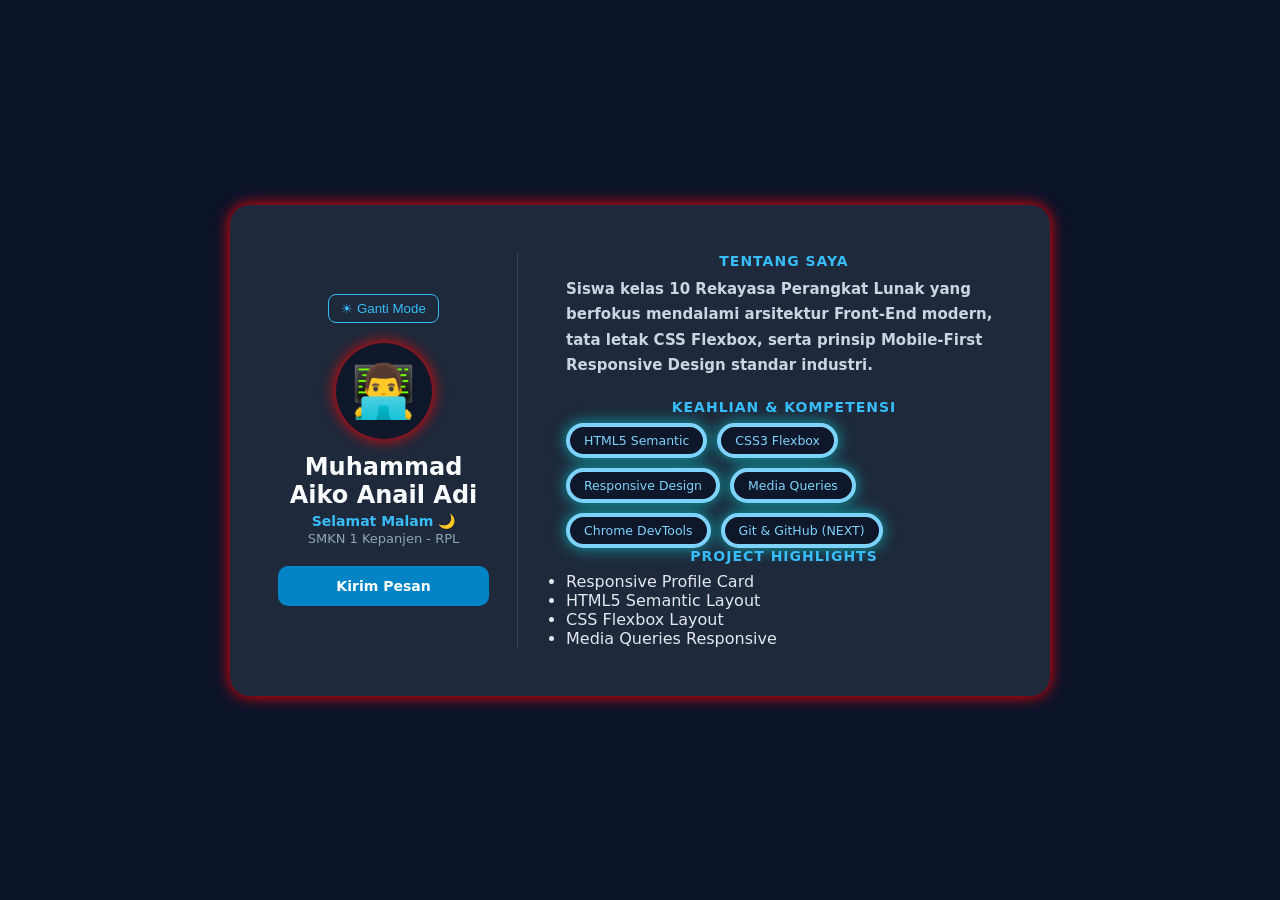
<file: index.html>
<!DOCTYPE html>
<html lang="en">
<head>
    <meta charset="UTF-8">
    <meta name="viewport" content="width=device-width, initial-scale=1.0">
    <title>Profil Digital Responsive - Muhammad Aiko Anail Adi</title>
    <link rel="stylesheet" href="style.css">
</head>
<body>

    <main class="page-wrapper">
        <article class="profile-card">

        <div id="modalKontak" class="modal-overlay">  
          <div class="modal-box">    
             <h2>Kirim Pesan</h2>    
             <p>Silakan hubungi saya melalui email:aikorplkanesa@gmail.com</p>    
             <button id="btnTutupModal" class="btn-tutup">Tutup</button>  
          </div>
       </div>
        
             <header class="card-aside">

                          <button id="btnToggleTema" class="btn-tema">
            ☀ Ganti Mode
        </button>


                <div class="avatar-box">
                    <span class="avatar-icon">👨‍💻</span>
                </div>
                <h1 class="student-name">Muhammad Aiko Anail Adi</h1>
                <p class="student-role">Junior Web Developer</p>
                <p class="student-school">SMKN 1 Kepanjen - RPL</p>
                <a href="#" id="btnKontak" class="btn-contact">Kirim Pesan </a>
            

       </header>

       <!-- Kolom kanan / Konten Detail -->
        <section class="card-content">
          <div class="bio-section">
            <h2 class="section-heading">Tentang Saya</h2>
            <p class="bio-text">
               Siswa kelas 10 Rekayasa Perangkat Lunak yang berfokus mendalami arsitektur Front-End modern, 
               tata letak CSS Flexbox, serta prinsip Mobile-First Responsive Design standar industri.
             </p>
          </div>

          <div class="skills-section">
            <h2 class="section-heading">Keahlian & Kompetensi</h2>
            <div class="skill-matrix">
                <div class="skill-badge">HTML5 Semantic</div>
                <div class="skill-badge">CSS3 Flexbox</div>
                <div class="skill-badge">Responsive Design</div>
                <div class="skill-badge">Media Queries</div>
                <div class="skill-badge">Chrome DevTools</div>
                <div class="skill-badge">Git & GitHub (NEXT) </div>
            </div>

            <div class="project-highlights">
                <h2 class="section-heading">Project Highlights</h2>

            <ul>
                <li>Responsive Profile Card</li>
                <li>HTML5 Semantic Layout</li>
                <li>CSS Flexbox Layout</li>
                <li>Media Queries Responsive</li>
            </ul>
            </div>
          </div>
        </section>

     </article>
    </main>
     
    <div id="modalKontak" class="modal-overlay">
        <div class="modal-box">
            <h2>Kirim Pesan</h2>
            <p>Silakan hubungi saya melalui email: muhammad aikorplkanesa@gmail.com</p>
            <button id="btnTutupModal" class="btn-tutup">Tutup</button>
        </div>
    </div>

    <script src="script.js"></script>
</body>
</file>
<file: style.css>
* {
  margin: 0;
  padding: 0;
  box-sizing: border-box;
}

body {
  font-family: 'Segoe UI', system-ui, apple-system, sans-serif;
  background-color: #0b1329;
  color: #e2e8f0;
  min-height: 100vh;
  display: flex;
  justify-content: center;
  align-items: center;
  padding: 16px;
}

.page-wrapper {
  width: 100%;
  max-width: 820px;
}

.profile-card {
  background-color: #1e293b;
  border: 1px solid #334155;
  border-radius: 20px;
  padding: 24px;
  box-shadow: 0 12px 30px rgba(0, 0, 0, 0, 35);
  display: flex;
  flex-direction: column;
  gap: 24px;
   box-shadow: 0 0 15px red; border: 3.5px ;
}

.card-aside {
  display: flex;
  flex-direction: column;
  align-items: center;
  text-align: center;
  padding-bottom: 20px;
  border-bottom: 1px solid #344155;
}

.avatar-box {
  width: 84px;
  height: 84px;
  background: #0f172a;
  border: 2px solid #38bdf8;
  border-radius: 50%;
  display: flex;
  justify-content: center;
  align-items: center;
  font-size: 46px;
  margin-bottom: 14px;
  box-shadow: 0 0 15px red; border: 4px;
}


.avatar-icon {
  display: inline-block;
  cursor: pointer;
}

.avatar-icon.putar {
  animation: putarAvatar 0.8s ease;
}

@keyframes putarAvatar {
  from {
    transform: rotate(0deg);
  }

  to {
    transform: rotate(360deg);
  }
}


.student-name {
  font-size: 22px;
  color: #f8fafc;
  font-weight: 700;
} 

.student-role {  
  color: #38bdf8;  
  font-size: 14px;  
  font-weight: 600;  
  margin-top: 4px; 
  } 
  
.student-school {  
  color: #94a3b8;  
  font-size: 13px;  
  margin-top: 2px; 
} 

.btn-contact {  
  margin-top: 16px;
  display: inline-block;
  width: 100%;
  text-align: center;
  background-color: #0284c7;
  color: #ffffff;
  text-shadow: #ffffff;
  text-decoration: none;
  padding: 12px 20px;
  border-radius: 10px;
  font-weight: 600;
  font-size: 14px;
  transition: all 0.2s ease;
  box-shadow: 0 0 15px (255, 255, 255 ) 
}

.btn-contact:hover {
  background-color: #ffffff;
  transform: translateY(-2px);
}

.card-content {
  display: flex;
  flex-direction: column;
  gap: 20px;
}

.section-heading {
  font-size: 14px;
  color: #38bdf8;
  text-transform: uppercase;
  letter-spacing: 1px;
  margin-bottom: 8px;
  font-weight: 700;
  text-align: center;
}

.bio-text {
  font-size: 14px;
  line-height: 1.7;
  color: #cbd5e1;
}

.skill-matrix {
  display: flex;
  flex-wrap: wrap;
  gap: 10px;
}

.skill-badge {
  background-color: #0f172a;
  border: 1px solid #1e40af;
  color: #7dd3fc;
  padding: 6px 14px;
  border-radius: 20px;
  font-size: 12.5px;
  font-weight: 500;
  transition: border-color 0.5s ease;
  box-shadow: 0 0 15px rgba(6, 249, 249, 0.6); border: 4px solid ;
}

.skill-badge:hover {
  border-color: #38bdf8;
  background-color: #1e293b;
}



@media screen and (min-width: 680px) {
  body {
    padding: 32px;
  }

  .profile-card {
    flex-direction: row;
    align-items: stretch;
    padding: 36px;
    gap: 36px;
    
  }

  .card-aside {
    width: 240px;
    flex-shrink: 0;
    padding-bottom: 0;
    padding-right: 28px;
    border-bottom: none;
    border-right: 1px solid #344155;
    justify-content: center;
  }

  .avatar-box {
    width: 96px;
    height: 96px;
    font-size: 52px;
  }

  .student-name {
    font-size: 24px;
  }

  .btn-contact {
    width: 100%;
    margin-top: 20px;
  }

  .card-content {
    flex: 1;
    justify-content: center;
  }

  .bio-text {
    font-size: 15px;
    font-weight: bold;
  }
}
.PROJECT-HIGHLIGHTS {
  font-size: 14px;
  text-align: center;
  justify-content: center;
  color: #38bdf8;
  text-transform: uppercase;
  letter-spacing: 1px;
  margin-bottom: 8px;
  font-weight: 700;
}
.quotes{
   font-weight: bold;
   font-size: 14px;
   justify-content: center;
   line-height: 1.7;
   margin: 10px;
}

/* tantangan*/

@media screen and (min-width: 1024px){
  .profile-card {
    padding: 48px;
    gap: 48px;
    background-color: #1e293b;
  }

  .extra-section{
    display: block;
    margin-top: 20px;
    padding-top: 20px;
    border-top: 1px dashed #344155;
  }
}
  /* ===== CSS Tombol Toggle ===== */ 
  
.btn-tema {
  background:transparent;
  border: 1px solid #38bdf8;
  color: #38bdf8;
  padding: 6px 12px;
  border-radius: 8px;
  cursor: pointer;
  margin-bottom: 20px;
  transition: 0.3s;
}

.btn-tema:hover{
  background: #38bdf8;
  color: #0b1329;
}

/* ==== CSS light mode (state) ==== */
/* Ketika Body Memiliki class.light-mode, timpa warna aslinya */

body.light-mode {
  background-color: #f8fafc;
  color: #0f172a;
}

body.light-mode .profile-card {
  background-color: #ffffff;
  border-color: #cbd5e1;
  box-shadow: 0 10px 25px rgba(0, 0, 0, 0.05);
}

body.light-mode .student-name {
  color: #0f172a;
}

body.light-mode .card-aside {
  border-color: #cbd5e1;
}
/* ==== css modal popup ==== */

.modal-overlay {
  position: fixed;
  top: 0; left: 0; width: 100%; height: 100%;
  background-color: rgba( 0, 0, 0, 0.7);
  display: none;
  justify-content: center;
  align-items: center;
  z-index: 1000;
}

/* class aktif untuk menampilkan modal */

.modal-overlay.show {
  display: flex;
}

.modal-box {
  background: #1e293b;
  padding: 30px;
  border-radius: 12px;
  text-align: center;
  width: 90%;
  max-width: 400px;
}

.btn-tutup{
  margin-top:20px;
  background: #ef4444;
  color: white;
  border: none;
  padding: 8px 16px;
  border-radius: 6px;
  cursor: pointer;
}
</file>
<file: style-3.css>
* {
  margin: 0;
  padding: 0;
  box-sizing: border-box;
}

body {
  font-family: 'Segoe UI', system-ui, apple-system, sans-serif;
  background-color: #0b1329;
  color: #e2e8f0;
  min-height: 100vh;
  display: flex;
  justify-content: center;
  align-items: center;
  padding: 16px;
}

.page-wrapper {
  width: 100%;
  max-width: 820px;
}

.profile-card {
  background-color: #1e293b;
  border: 1px solid #334155;
  border-radius: 20px;
  padding: 24px;
  box-shadow: 0 12px 30px rgba(0, 0, 0, 0, 35);
  display: flex;
  flex-direction: column;
  gap: 24px;
   box-shadow: 0 0 15px red; border: 3.5px ;
}

.card-aside {
  display: flex;
  flex-direction: column;
  align-items: center;
  text-align: center;
  padding-bottom: 20px;
  border-bottom: 1px solid #344155;
}

.avatar-box {
  width: 84px;
  height: 84px;
  background: #0f172a;
  border: 2px solid #38bdf8;
  border-radius: 50%;
  display: flex;
  justify-content: center;
  align-items: center;
  font-size: 46px;
  margin-bottom: 14px;
  box-shadow: 0 0 15px red; border: 4px;
}


.avatar-icon {
  display: inline-block;
  cursor: pointer;
}

.avatar-icon.putar {
  animation: putarAvatar 0.8s ease;
}

@keyframes putarAvatar {
  from {
    transform: rotate(0deg);
  }

  to {
    transform: rotate(360deg);
  }
}


.student-name {
  font-size: 22px;
  color: #f8fafc;
  font-weight: 700;
} 

.student-role {  
  color: #38bdf8;  
  font-size: 14px;  
  font-weight: 600;  
  margin-top: 4px; 
  } 
  
.student-school {  
  color: #94a3b8;  
  font-size: 13px;  
  margin-top: 2px; 
} 

.btn-contact {  
  margin-top: 16px;
  display: inline-block;
  width: 100%;
  text-align: center;
  background-color: #0284c7;
  color: #ffffff;
  text-shadow: #ffffff;
  text-decoration: none;
  padding: 12px 20px;
  border-radius: 10px;
  font-weight: 600;
  font-size: 14px;
  transition: all 0.2s ease;
  box-shadow: 0 0 15px (255, 255, 255 ) 
}

.btn-contact:hover {
  background-color: #ffffff;
  transform: translateY(-2px);
}

.card-content {
  display: flex;
  flex-direction: column;
  gap: 20px;
}

.section-heading {
  font-size: 14px;
  color: #38bdf8;
  text-transform: uppercase;
  letter-spacing: 1px;
  margin-bottom: 8px;
  font-weight: 700;
  text-align: center;
}

.bio-text {
  font-size: 14px;
  line-height: 1.7;
  color: #cbd5e1;
}

.skill-matrix {
  display: flex;
  flex-wrap: wrap;
  gap: 10px;
}

.skill-badge {
  background-color: #0f172a;
  border: 1px solid #1e40af;
  color: #7dd3fc;
  padding: 6px 14px;
  border-radius: 20px;
  font-size: 12.5px;
  font-weight: 500;
  transition: border-color 0.5s ease;
  box-shadow: 0 0 15px rgba(6, 249, 249, 0.6); border: 4px solid ;
}

.skill-badge:hover {
  border-color: #38bdf8;
  background-color: #1e293b;
}



@media screen and (min-width: 680px) {
  body {
    padding: 32px;
  }

  .profile-card {
    flex-direction: row;
    align-items: stretch;
    padding: 36px;
    gap: 36px;
    
  }

  .card-aside {
    width: 240px;
    flex-shrink: 0;
    padding-bottom: 0;
    padding-right: 28px;
    border-bottom: none;
    border-right: 1px solid #344155;
    justify-content: center;
  }

  .avatar-box {
    width: 96px;
    height: 96px;
    font-size: 52px;
  }

  .student-name {
    font-size: 24px;
  }

  .btn-contact {
    width: 100%;
    margin-top: 20px;
  }

  .card-content {
    flex: 1;
    justify-content: center;
  }

  .bio-text {
    font-size: 15px;
    font-weight: bold;
  }
}
.PROJECT-HIGHLIGHTS {
  font-size: 14px;
  text-align: center;
  justify-content: center;
  color: #38bdf8;
  text-transform: uppercase;
  letter-spacing: 1px;
  margin-bottom: 8px;
  font-weight: 700;
}
.quotes{
   font-weight: bold;
   font-size: 14px;
   justify-content: center;
   line-height: 1.7;
   margin: 10px;
}

/* tantangan*/

@media screen and (min-width: 1024px){
  .profile-card {
    padding: 48px;
    gap: 48px;
    background-color: #1e293b;
  }

  .extra-section{
    display: block;
    margin-top: 20px;
    padding-top: 20px;
    border-top: 1px dashed #344155;
  }
}
  /* ===== CSS Tombol Toggle ===== */ 
  
.btn-tema {
  background:transparent;
  border: 1px solid #38bdf8;
  color: #38bdf8;
  padding: 6px 12px;
  border-radius: 8px;
  cursor: pointer;
  margin-bottom: 20px;
  transition: 0.3s;
}

.btn-tema:hover{
  background: #38bdf8;
  color: #0b1329;
}

/* ==== CSS light mode (state) ==== */
/* Ketika Body Memiliki class.light-mode, timpa warna aslinya */

body.light-mode {
  background-color: #f8fafc;
  color: #0f172a;
}

body.light-mode .profile-card {
  background-color: #ffffff;
  border-color: #cbd5e1;
  box-shadow: 0 10px 25px rgba(0, 0, 0, 0.05);
}

body.light-mode .student-name {
  color: #0f172a;
}

body.light-mode .card-aside {
  border-color: #cbd5e1;
}
/* ==== css modal popup ==== */

.modal-overlay {
  position: fixed;
  top: 0; left: 0; width: 100%; height: 100%;
  background-color: rgba( 0, 0, 0, 0.7);
  display: none;
  justify-content: center;
  align-items: center;
  z-index: 1000;
}

/* class aktif untuk menampilkan modal */

.modal-overlay.show {
  display: flex;
}

.modal-box {
  background: #1e293b;
  padding: 30px;
  border-radius: 12px;
  text-align: center;
  width: 90%;
  max-width: 400px;
}

.btn-tutup{
  margin-top:20px;
  background: #ef4444;
  color: white;
  border: none;
  padding: 8px 16px;
  border-radius: 6px;
  cursor: pointer;
}
</file>
